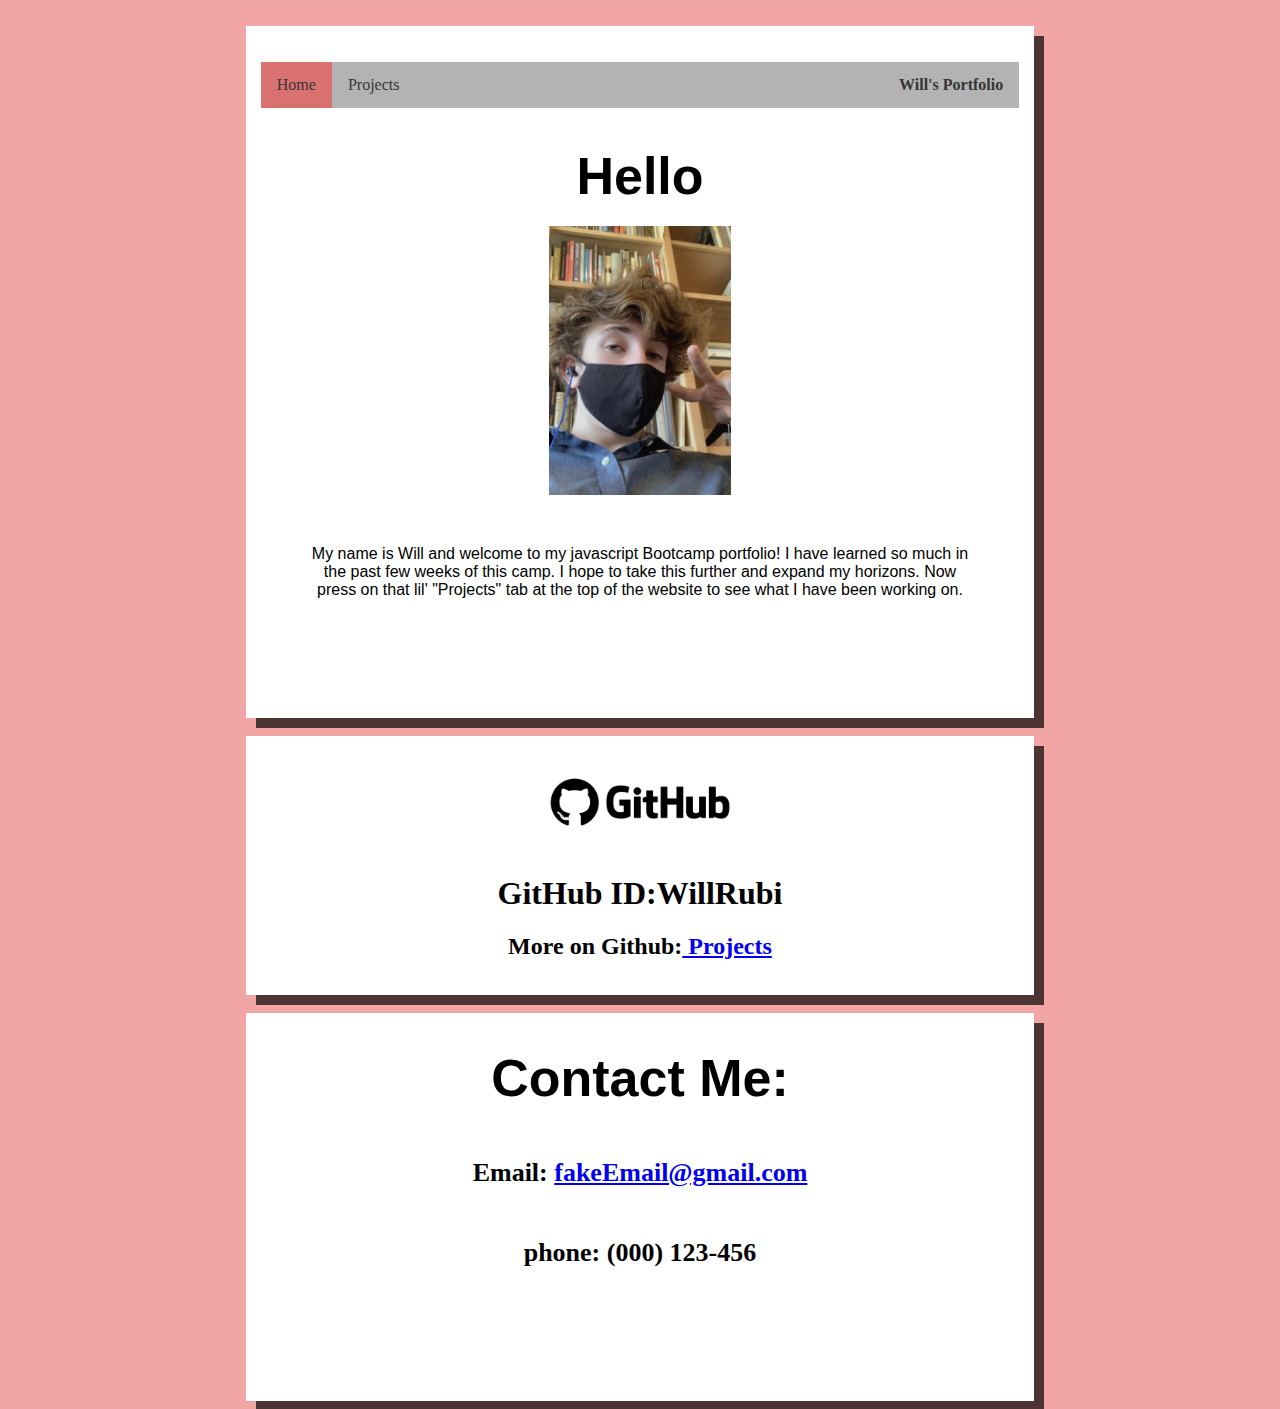
<file: index.html>
<!DOCTYPE html>
<html>
    <head>
        <link href="https://cdn.jsdelivr.net/npm/bootstrap@5.1.0/dist/css/bootstrap.min.css" rel="stylesheet" integrity="sha384-KyZXEAg3QhqLMpG8r+8fhAXLRk2vvoC2f3B09zVXn8CA5QIVfZOJ3BCsw2P0p/We" crossorigin="anonymous">
        <link rel="stylesheet" type="text/css" href="./styles.css">
    </head>
    <body>
        <br>
        <div id="wrap">
            <h1></h1>
            <ul>
                
                <li><a class="active" href="index.html">Home</a></li>
                <li><a href="projects.html">Projects</a></li>
                <li style="float:right"><a href="About.html"><strong>Will's Portfolio</strong></a></li>
                
              </ul>
              <br>
              <h2 style="text-align: center;"><strong><span style="font-family: Impact, Charcoal, sans-serif; font-size: 52px;">Hello</span></strong></h2>
              <img  src="Me.jpg" alt="This is me in class!">
              <p style="text-align: center;"><span style="font-family: Verdana, Geneva, sans-serif; font-size: 16px;">My name is Will and welcome to my javascript Bootcamp portfolio! I have learned so much in the past few weeks of this camp. I hope to take this
                 further and expand my horizons. Now press on that lil&apos; &quot;Projects&quot; tab at the top of the website to see what I have been working on.</span></p>
                 <br>
                 <br>
                 
                 
   
    <br>
    </div>
    
         

         

<br>
</div>

<div id="wrap">
    <img src="GitHub-Emblem.png" class="center" alt="...">
    <h1 style="text-align: center;">GitHub ID:WillRubi</h1>
 <h2 style="text-align: center;">More on Github:<a href="https://github.com/WillRubi?tab=repositories" rel="noopener noreferrer" target="_blank"> Projects </a></h2>
 </div>
<br>
<div id="wrap">
    <h2 style="text-align: center;"><strong><span style="font-family: Impact, Charcoal, sans-serif; font-size: 52px;">Contact Me:</span></strong></h2>
              






<p style="text-align: center;"><span style="font-size: 26px;"><strong>Email: <a href="mailto:fakeEmail@gmail.com">fakeEmail@gmail.com</a></strong></span></p>
<p style="text-align: center;"><strong><span style="font-size: 26px;">phone: (000) 123-456</span></strong></p>
<p style="text-align: center;"><br></p>



 </div>
    </body>
</html>
</file>
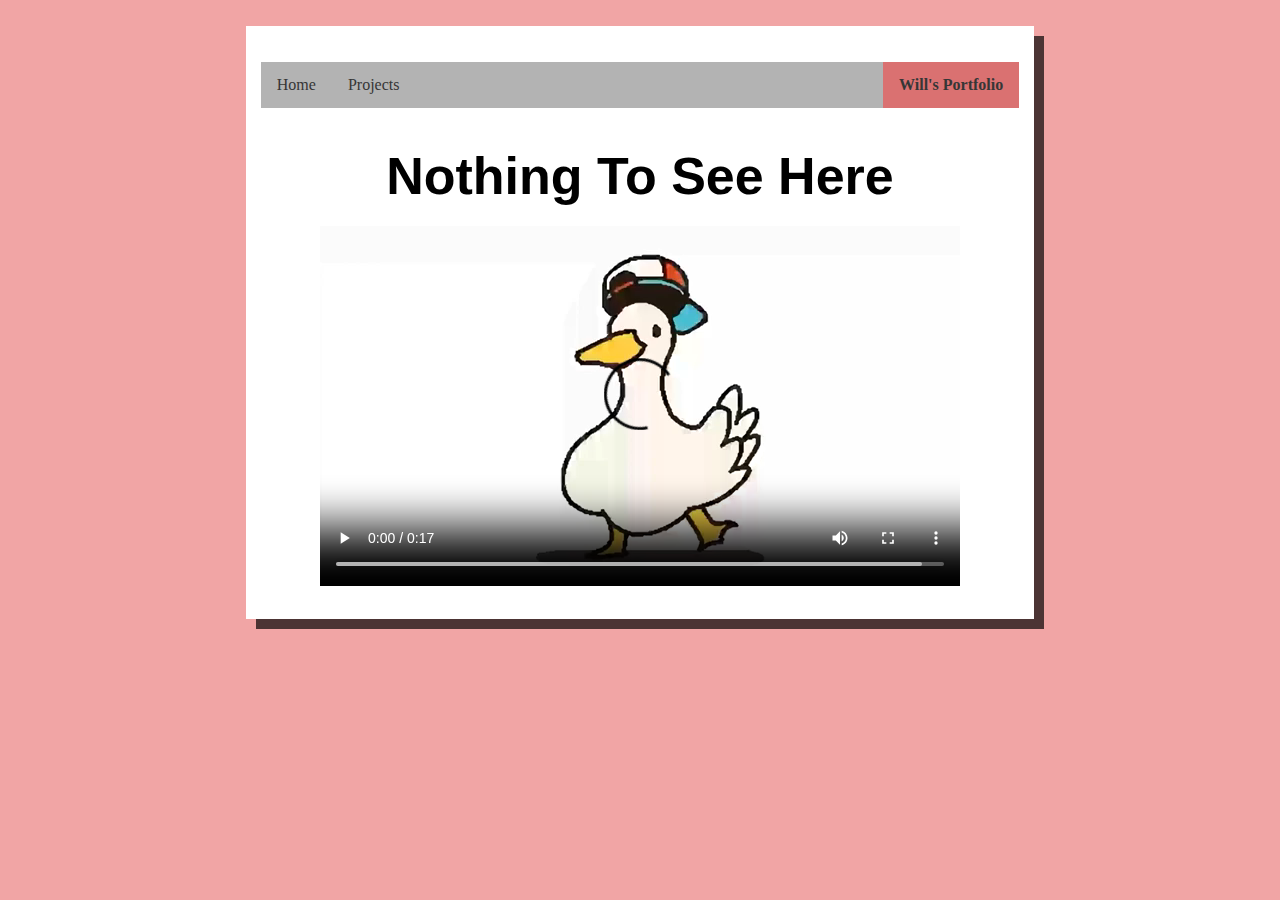
<file: About.html>
<!DOCTYPE html>
<html>
    <head>
        <link href="https://cdn.jsdelivr.net/npm/bootstrap@5.1.0/dist/css/bootstrap.min.css" rel="stylesheet" integrity="sha384-KyZXEAg3QhqLMpG8r+8fhAXLRk2vvoC2f3B09zVXn8CA5QIVfZOJ3BCsw2P0p/We" crossorigin="anonymous">
        <link rel="stylesheet" type="text/css" href="./styles.css">
    </head>
    <body>
        <br>
        <div id="wrap">
            <h1></h1>
            <ul>
                <li><a href="index.html">Home</a></li>
                <li><a href="projects.html">Projects</a></li>
                <li style="float:right"><a class="active" href="About.html"><strong>Will's Portfolio</strong></a></li>
                
              </ul>
              <br>
              <h2 style="text-align: center;"><strong><span style="font-family: Impact, Charcoal, sans-serif; font-size: 52px;">Nothing To See Here</span></strong></h2>
<video controls loop>
    <source src="myStride.mp4" type="video/mp4">         
    Your browser does not support the video tag.
  </video>
                
                
 
    <br>
    </div>
    
         

         

<br>
</div>
    </body>
</html>
</file>
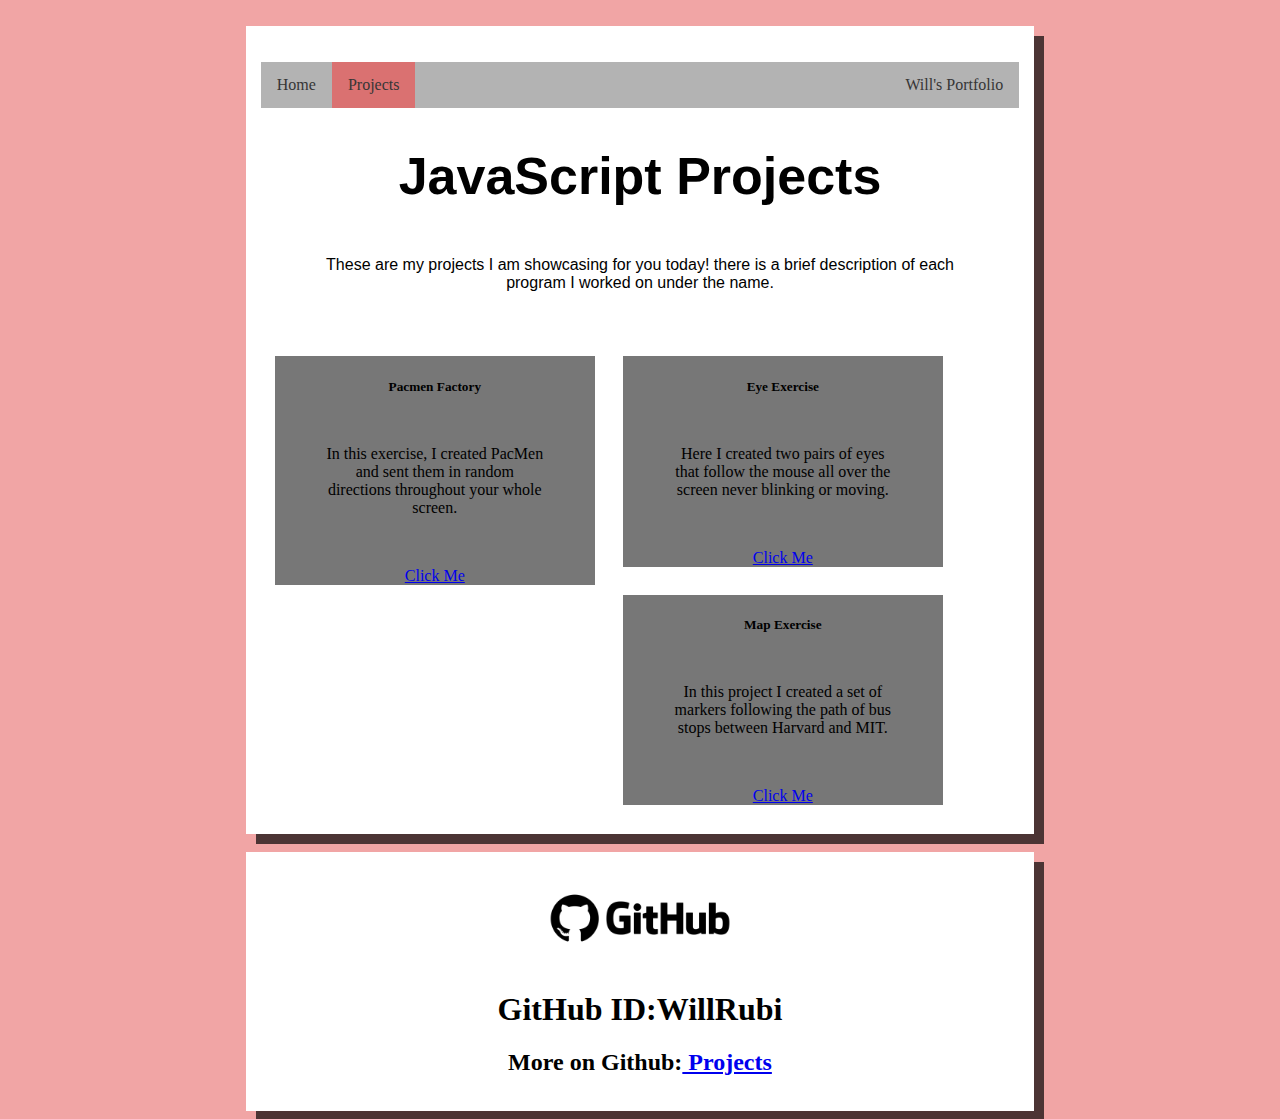
<file: projects.html>
<!DOCTYPE html>
<html>
    <head>
        <link href="https://cdn.jsdelivr.net/npm/bootstrap@5.1.0/dist/css/bootstrap.min.css" rel="stylesheet" integrity="sha384-KyZXEAg3QhqLMpG8r+8fhAXLRk2vvoC2f3B09zVXn8CA5QIVfZOJ3BCsw2P0p/We" crossorigin="anonymous">
        <link rel="stylesheet" type="text/css" href="./styles.css">
    </head>
    <body>
        <br>
        <div id="wrap">
        <h1></h1>
        <ul>
            <li><a href="index.html">Home</a></li>
            
            <li><a  class="active" href="projects.html">Projects</a></li>
            <li style="float:right"><a href="About.html">Will's Portfolio</a></li>
          </ul>
          <br>
          <h2 style="text-align: center;"><strong><span style="font-family: Impact, Charcoal, sans-serif; font-size: 52px;">JavaScript Projects</span></strong></h2>
          <p style="text-align: center;"><span style="font-family: Verdana, Geneva, sans-serif; font-size: 16px;"> These are my projects I am showcasing for you today! there is a brief description of each program I worked on under the name.</span></p>
         
          <div class="card" style="width: 20rem;">
            <div class="card-body">
              <h5 class="card-title">Pacmen Factory</h5>
              <p class="card-text"> In this exercise, I created PacMen and sent them in random directions throughout your whole screen.</p>
              <a href="https://willrubi.github.io/PacMen-Factory/"  target="_blank" class="btn btn-primary">Click Me</a>
            </div>
          </div>
          <div class="card" style="width: 20rem;">
            <div class="card-body">
              <h5 class="card-title">Eye Exercise</h5>
              <p class="card-text">Here I created two pairs of eyes that follow the mouse all over the screen never blinking or moving.</p>
              <a href="https://willrubi.github.io/Eye-Exercise/"  target="_blank" class="btn btn-primary">Click Me</a>
            </div>
          </div>
          <div class="card" style="width: 20rem;">
            <div class="card-body">
              <h5 class="card-title">Map Exercise</h5>
              <p class="card-text">In this project I created a set of markers following the path of bus stops between Harvard and MIT.</p>
              <a href="https://willrubi.github.io/Map-Exercise/"  target="_blank" class="btn btn-primary">Click Me</a>
            </div>
          </div>
          
          
        <br>
    </div>
        <br>

        <div id="wrap">
        <img src="GitHub-Emblem.png" class="center" alt="...">
        <h1 style="text-align: center;">GitHub ID:WillRubi</h1>
     <h2 style="text-align: center;">More on Github:<a href="https://github.com/WillRubi?tab=repositories" rel="noopener noreferrer" target="_blank"> Projects </a></h2>
     </div>

    
</html>
</file>
<file: styles.css>
ul {
    list-style-type: none;
    margin: 0;
    padding: 0;
    overflow: hidden;
    background-color: rgb(179, 179, 179);
  }
  
  li {
    float: left;
  }
  
  li a {
    display: block;
    color: rgb(54, 54, 54);
    text-align: center;
    padding: 14px 16px;
    text-decoration: none;
  }
  
  li a:hover {
    background-color: rgb(97, 97, 97);
  }
  .active {
    background-color: rgb(218, 113, 113);
  }
  
  body {
    background-color:rgb(241, 165, 165);
    
  }
  div,iframe  {
    display: block;
    margin-left: auto;
    margin-right: auto;
    background-color: #777;
}
  div, video {
    display: block;
    margin-left: auto;
    margin-right: auto;
    background-color: #777;
}

p {
    margin: 50px;
   

}

#wrap {
    width: 60%;
    height: 40;
    margin: auto;
    background: #fff;
    overflow: hidden;
    padding: 15px;
    box-shadow:rgba(0, 0, 0, 0.685) 10px 10px;
    
  }
  /*\/\/\/ center \/\/\/ */
  .card {
  float: left;
    padding: auto;
    margin: 14px;
    background-color: #777;
   text-align: center;
  
}



img {
    width: 24%;
    display: block;
    margin-left: auto;
    margin-right: auto;

}



.center {
    display: block;
    margin-left: auto;
    margin-right: auto;
   
  }
</file>
